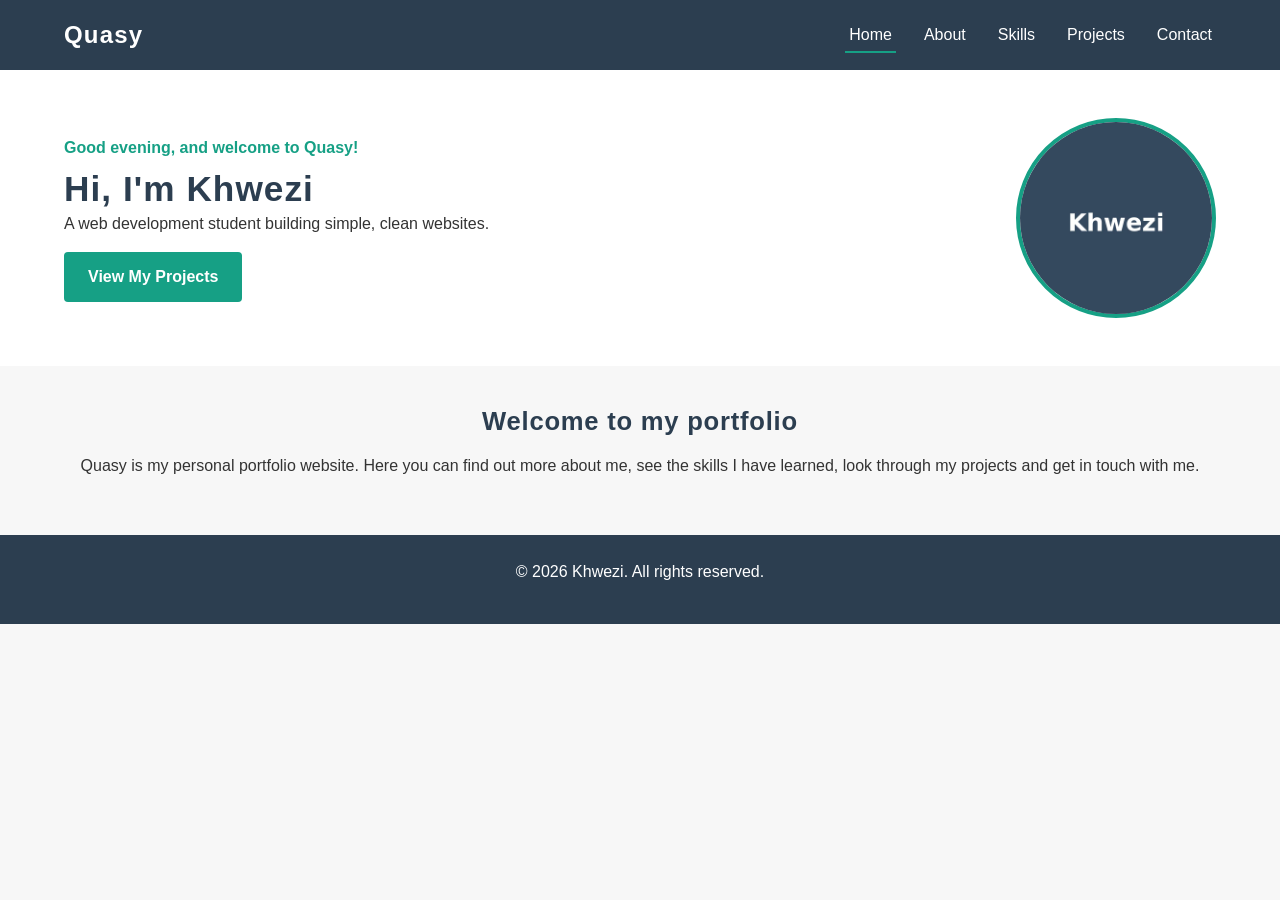
<file: Quasy/index.html>
<!DOCTYPE html>
<html lang="en">
<head>
  <meta charset="UTF-8">
  <meta name="viewport" content="width=device-width, initial-scale=1.0">
  <title>Quasy | Home – Khwezi's Web Development Portfolio</title>
  <meta name="description" content="Quasy is the personal portfolio of Khwezi, a web development student in South Africa. View my skills and projects.">
  <meta name="keywords" content="Khwezi, web development student, portfolio, HTML, CSS, JavaScript, South Africa">
  <meta name="author" content="Khwezi">
  <link rel="canonical" href="https://khweziqakosha105.github.io/WEDE-PART-2/index.html">
  <link rel="stylesheet" href="css/style.css">
  <script src="js/main.js" defer></script>
</head>
<body>

  <header class="site-header">
    <div class="container header-inner">
      <a href="index.html" class="logo">Quasy</a>
      <nav class="main-nav">
        <ul>
          <li><a href="index.html" class="active">Home</a></li>
          <li><a href="about.html">About</a></li>
          <li><a href="skills.html">Skills</a></li>
          <li><a href="projects.html">Projects</a></li>
          <li><a href="contact.html">Contact</a></li>
        </ul>
      </nav>
    </div>
  </header>

  <main>
    <section class="hero">
      <div class="container hero-inner">
        <div class="hero-text">
          <h1>Hi, I'm Khwezi</h1>
          <p>A web development student building simple, clean websites.</p>
          <a href="projects.html" class="btn">View My Projects</a>
        </div>
        <div class="hero-image">
          <picture>
            <source srcset="images/khwezi-web-developer-profile-large.jpg" media="(min-width: 768px)">
            <img
              src="images/khwezi-web-developer-profile-small.jpg"
              srcset="images/khwezi-web-developer-profile-small.jpg 400w, images/khwezi-web-developer-profile-large.jpg 800w"
              sizes="(max-width: 768px) 200px, 300px"
              alt="Profile photo of Khwezi, a web development student">
          </picture>
        </div>
      </div>
    </section>

    <section class="intro">
      <div class="container">
        <h2>Welcome to my portfolio</h2>
        <p>
          Quasy is my personal portfolio website. Here you can find out more about me,
          see the skills I have learned, look through my projects and get in touch with me.
        </p>
      </div>
    </section>
  </main>

  <footer class="site-footer">
    <div class="container">
      <p>&copy; 2026 Khwezi. All rights reserved.</p>
    </div>
  </footer>

</body>
</html>
</file>
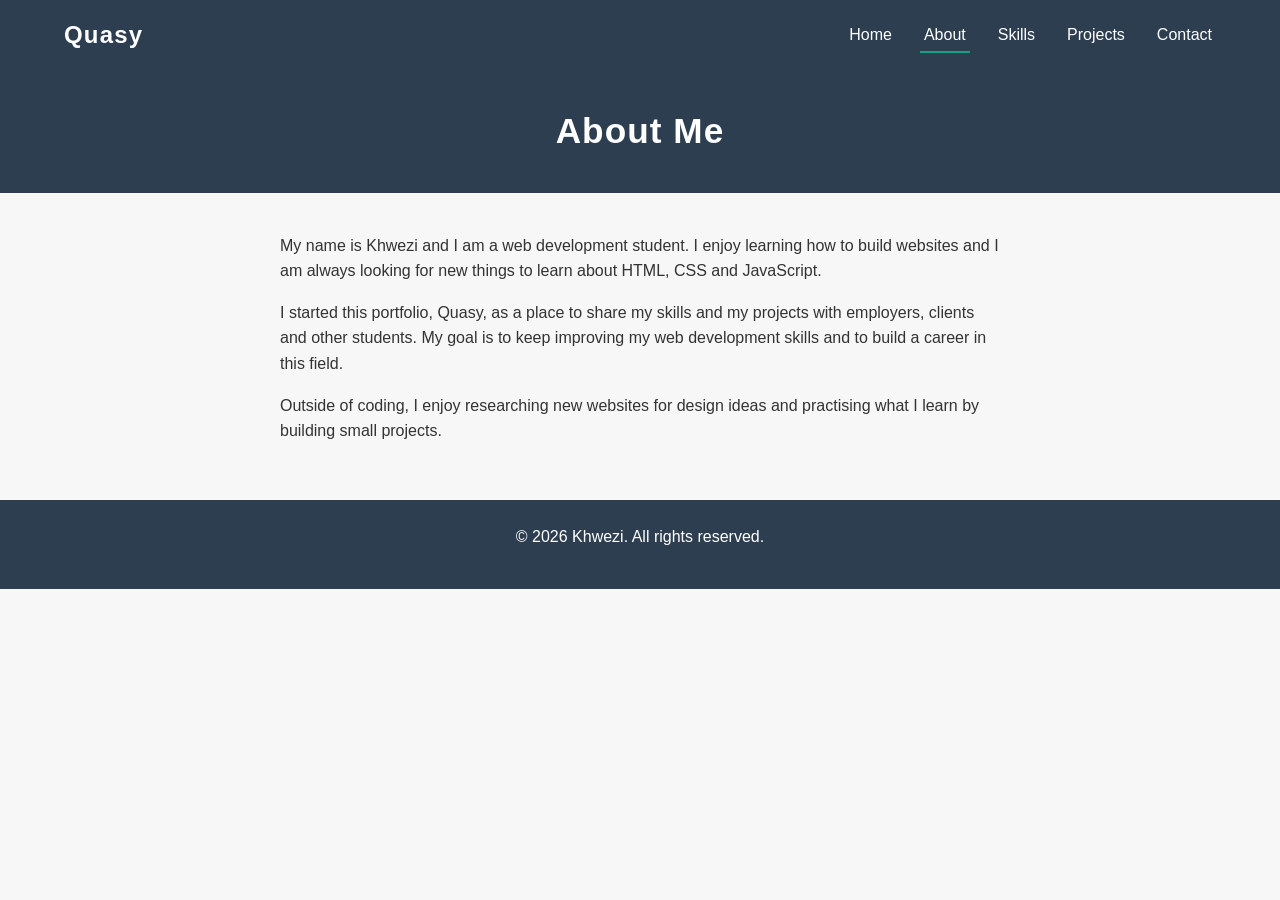
<file: Quasy/about.html>
<!DOCTYPE html>
<html lang="en">
<head>
  <meta charset="UTF-8">
  <meta name="viewport" content="width=device-width, initial-scale=1.0">
  <title>Quasy | About Khwezi – Web Development Student</title>
  <meta name="description" content="Learn about Khwezi, a web development student, his background, interests and career goals.">
  <meta name="keywords" content="about Khwezi, web development student, learning web development, career goals">
  <meta name="author" content="Khwezi">
  <link rel="canonical" href="https://khweziqakosha105.github.io/WEDE-PART-2/about.html">
  <link rel="stylesheet" href="css/style.css">
  <script src="js/main.js" defer></script>
</head>
<body>

  <header class="site-header">
    <div class="container header-inner">
      <a href="index.html" class="logo">Quasy</a>
      <nav class="main-nav">
        <ul>
          <li><a href="index.html">Home</a></li>
          <li><a href="about.html" class="active">About</a></li>
          <li><a href="skills.html">Skills</a></li>
          <li><a href="projects.html">Projects</a></li>
          <li><a href="contact.html">Contact</a></li>
        </ul>
      </nav>
    </div>
  </header>

  <main>
    <section class="page-header">
      <div class="container">
        <h1>About Me</h1>
      </div>
    </section>

    <section class="about-content">
      <div class="container">
        <p>
          My name is Khwezi and I am a web development student. I enjoy learning how
          to build websites and I am always looking for new things to learn about
          HTML, CSS and JavaScript.
        </p>
        <p>
          I started this portfolio, Quasy, as a place to share my skills and my
          projects with employers, clients and other students. My goal is to keep
          improving my web development skills and to build a career in this field.
        </p>
        <p>
          Outside of coding, I enjoy researching new websites for design ideas and
          practising what I learn by building small projects.
        </p>
      </div>
    </section>
  </main>

  <footer class="site-footer">
    <div class="container">
      <p>&copy; 2026 Khwezi. All rights reserved.</p>
    </div>
  </footer>

</body>
</html>
</file>
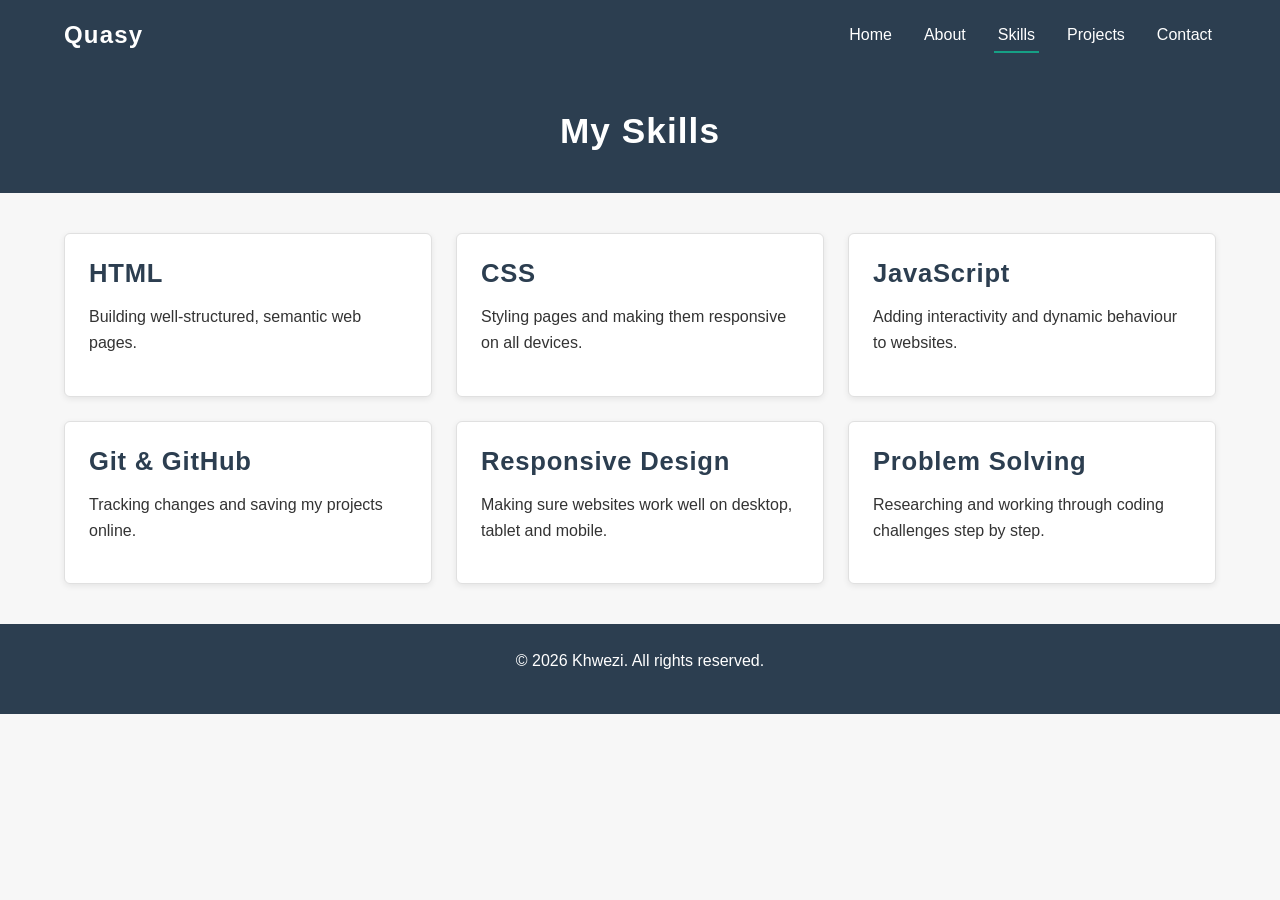
<file: Quasy/skills.html>
<!DOCTYPE html>
<html lang="en">
<head>
  <meta charset="UTF-8">
  <meta name="viewport" content="width=device-width, initial-scale=1.0">
  <title>Quasy | Skills – HTML, CSS, JavaScript and Git</title>
  <meta name="description" content="The web development skills of Khwezi: HTML, CSS, JavaScript, Git and GitHub, and responsive design.">
  <meta name="keywords" content="web development skills, HTML, CSS, JavaScript, Git, GitHub, responsive design">
  <meta name="author" content="Khwezi">
  <link rel="canonical" href="https://khweziqakosha105.github.io/WEDE-PART-2/skills.html">
  <link rel="stylesheet" href="css/style.css">
  <script src="js/main.js" defer></script>
</head>
<body>

  <header class="site-header">
    <div class="container header-inner">
      <a href="index.html" class="logo">Quasy</a>
      <nav class="main-nav">
        <ul>
          <li><a href="index.html">Home</a></li>
          <li><a href="about.html">About</a></li>
          <li><a href="skills.html" class="active">Skills</a></li>
          <li><a href="projects.html">Projects</a></li>
          <li><a href="contact.html">Contact</a></li>
        </ul>
      </nav>
    </div>
  </header>

  <main>
    <section class="page-header">
      <div class="container">
        <h1>My Skills</h1>
      </div>
    </section>

    <section class="skills-grid-section">
      <div class="container skills-grid">
        <div class="card">
          <h2>HTML</h2>
          <p>Building well-structured, semantic web pages.</p>
        </div>
        <div class="card">
          <h2>CSS</h2>
          <p>Styling pages and making them responsive on all devices.</p>
        </div>
        <div class="card">
          <h2>JavaScript</h2>
          <p>Adding interactivity and dynamic behaviour to websites.</p>
        </div>
        <div class="card">
          <h2>Git &amp; GitHub</h2>
          <p>Tracking changes and saving my projects online.</p>
        </div>
        <div class="card">
          <h2>Responsive Design</h2>
          <p>Making sure websites work well on desktop, tablet and mobile.</p>
        </div>
        <div class="card">
          <h2>Problem Solving</h2>
          <p>Researching and working through coding challenges step by step.</p>
        </div>
      </div>
    </section>
  </main>

  <footer class="site-footer">
    <div class="container">
      <p>&copy; 2026 Khwezi. All rights reserved.</p>
    </div>
  </footer>

</body>
</html>
</file>
<file: Quasy/css/style.css>
/* =========================================
   QUASY - MAIN STYLESHEET
   Part 2: CSS Styling and Responsive Design
   ========================================= */

/* -----------------------------------------
   1. CSS RESET
   ----------------------------------------- */
* {
  margin: 0;
  padding: 0;
  box-sizing: border-box;
}

img {
  max-width: 100%;
  height: auto;
  display: block;
}

ul {
  list-style: none;
}

a {
  text-decoration: none;
  color: inherit;
}

/* -----------------------------------------
   2. BASE STYLING
   ----------------------------------------- */
:root {
  --color-primary: #2c3e50;
  --color-accent: #16a085;
  --color-accent-dark: #128a71;
  --color-background: #f7f7f7;
  --color-white: #ffffff;
  --color-text: #333333;
  --color-border: #e0e0e0;
}

html {
  font-size: 100%; /* 1rem = 16px */
  scroll-behavior: smooth;
}

body {
  font-family: Arial, Helvetica, sans-serif;
  background-color: var(--color-background);
  color: var(--color-text);
  line-height: 1.6;
}

.container {
  width: 90%;
  max-width: 75rem; /* 1200px */
  margin: 0 auto;
}

/* -----------------------------------------
   3. TYPOGRAPHY
   ----------------------------------------- */
h1, h2 {
  font-weight: 700;
  line-height: 1.2;
  letter-spacing: 0.03em;
  color: var(--color-primary);
}

h1 {
  font-size: 2.2rem;
}

h2 {
  font-size: 1.6rem;
  margin-bottom: 1rem;
}

p {
  font-size: 1rem;
  font-weight: 400;
  line-height: 1.6;
  margin-bottom: 1em;
}

/* -----------------------------------------
   4. HEADER & NAVIGATION (Flexbox)
   ----------------------------------------- */
.site-header {
  background-color: var(--color-primary);
  box-shadow: 0 0.125rem 0.25rem rgba(0, 0, 0, 0.15);
}

.header-inner {
  display: flex;
  justify-content: space-between;
  align-items: center;
  padding: 1rem 0;
}

.logo {
  font-size: 1.5rem;
  font-weight: 700;
  letter-spacing: 0.05em;
  color: var(--color-white);
}

.main-nav ul {
  display: flex;
  gap: 1.5em;
}

.main-nav a {
  color: var(--color-white);
  font-weight: 400;
  padding: 0.5em 0.25em;
  border-bottom: 0.125rem solid transparent;
  transition: border-color 0.2s ease, color 0.2s ease;
}

.main-nav a:hover,
.main-nav a:focus {
  color: var(--color-accent);
  border-bottom-color: var(--color-accent);
}

.main-nav a:active {
  color: var(--color-accent-dark);
}

.main-nav a.active {
  border-bottom-color: var(--color-accent);
}

/* -----------------------------------------
   5. HERO SECTION (Flexbox)
   ----------------------------------------- */
.hero {
  background-color: var(--color-white);
  padding: 3rem 0;
}

.hero-inner {
  display: flex;
  align-items: center;
  justify-content: space-between;
  gap: 2rem;
}

.hero-text {
  flex: 1;
}

.hero-image {
  flex: 0 0 auto;
}

.hero-image img {
  width: 12.5rem;
  height: 12.5rem;
  border-radius: 50%;
  border: 0.25rem solid var(--color-accent);
  object-fit: cover;
}

.btn {
  display: inline-block;
  background-color: var(--color-accent);
  color: var(--color-white);
  padding: 0.75em 1.5em;
  border: none;
  border-radius: 0.25rem;
  font-size: 1rem;
  font-weight: 700;
  cursor: pointer;
  transition: background-color 0.2s ease, transform 0.1s ease;
}

.btn:hover,
.btn:focus {
  background-color: var(--color-accent-dark);
}

.btn:active {
  transform: scale(0.98);
}

.intro {
  padding: 2.5rem 0;
  text-align: center;
}

/* -----------------------------------------
   6. PAGE HEADER (About / Skills / Projects / Contact)
   ----------------------------------------- */
.page-header {
  background-color: var(--color-primary);
  padding: 2.5rem 0;
  text-align: center;
}

.page-header h1 {
  color: var(--color-white);
}

/* -----------------------------------------
   7. ABOUT PAGE
   ----------------------------------------- */
.about-content {
  padding: 2.5rem 0;
}

.about-content .container {
  max-width: 45rem;
}

/* -----------------------------------------
   8. CARDS (Grid) - Skills & Projects
   ----------------------------------------- */
.skills-grid-section,
.projects-grid-section {
  padding: 2.5rem 0;
}

.skills-grid,
.projects-grid {
  display: grid;
  grid-template-columns: repeat(3, 1fr);
  gap: 1.5rem;
}

.card {
  background-color: var(--color-white);
  border: 0.0625rem solid var(--color-border);
  border-radius: 0.375rem;
  padding: 1.5rem;
  box-shadow: 0 0.125rem 0.375rem rgba(0, 0, 0, 0.08);
  transition: box-shadow 0.2s ease, transform 0.2s ease;
}

.card:hover,
.card:focus-within {
  box-shadow: 0 0.375rem 0.75rem rgba(0, 0, 0, 0.15);
  transform: translateY(-0.25rem);
}

.project-card img {
  border-radius: 0.25rem;
  margin-bottom: 1rem;
}

/* -----------------------------------------
   9. CONTACT PAGE (Flexbox)
   ----------------------------------------- */
.contact-content {
  padding: 2.5rem 0;
}

.contact-inner {
  display: flex;
  gap: 2rem;
  align-items: flex-start;
}

.contact-details,
.contact-form {
  flex: 1;
}

.contact-form {
  display: flex;
  flex-direction: column;
  background-color: var(--color-white);
  border: 0.0625rem solid var(--color-border);
  border-radius: 0.375rem;
  padding: 1.5rem;
  box-shadow: 0 0.125rem 0.375rem rgba(0, 0, 0, 0.08);
}

.contact-form label {
  font-weight: 700;
  margin-bottom: 0.35em;
  margin-top: 0.75em;
}

.contact-form input,
.contact-form textarea {
  font-family: inherit;
  font-size: 1rem;
  padding: 0.6em;
  border: 0.0625rem solid var(--color-border);
  border-radius: 0.25rem;
  background-color: var(--color-background);
}

.contact-form input:focus,
.contact-form textarea:focus {
  outline: none;
  border-color: var(--color-accent);
  background-color: var(--color-white);
}

.contact-form .btn {
  margin-top: 1.5rem;
  align-self: flex-start;
}

/* -----------------------------------------
   10. FOOTER
   ----------------------------------------- */
.site-footer {
  background-color: var(--color-primary);
  color: var(--color-white);
  text-align: center;
  padding: 1.5rem 0;
}

/* =========================================
   11. RESPONSIVE DESIGN - MEDIA QUERIES
   ========================================= */

/* ---- Tablet (max-width: 48rem / 768px) ---- */
@media (max-width: 48rem) {
  .header-inner {
    flex-direction: column;
    gap: 0.75rem;
  }

  .main-nav ul {
    flex-wrap: wrap;
    justify-content: center;
    gap: 1em;
  }

  .hero-inner {
    flex-direction: column-reverse;
    text-align: center;
  }

  .skills-grid,
  .projects-grid {
    grid-template-columns: repeat(2, 1fr);
  }

  .contact-inner {
    flex-direction: column;
  }
}

/* ---- Mobile (max-width: 30rem / 480px) ---- */
@media (max-width: 30rem) {
  h1 {
    font-size: 1.6rem;
  }

  h2 {
    font-size: 1.3rem;
  }

  .main-nav ul {
    flex-direction: column;
    align-items: center;
    gap: 0.5em;
  }

  .hero-image img {
    width: 8rem;
    height: 8rem;
  }

  .skills-grid,
  .projects-grid {
    grid-template-columns: 1fr;
  }

  .btn {
    width: 100%;
    text-align: center;
  }
}

/* =========================================
   12. PART 3 - JAVASCRIPT FEATURES
   ========================================= */

[hidden] { display: none !important; }

.visually-hidden {
  position: absolute;
  width: 1px;
  height: 1px;
  overflow: hidden;
  clip: rect(0 0 0 0);
  white-space: nowrap;
}

.no-scroll { overflow: hidden; }

/* Greeting (Home) */
.greeting {
  color: var(--color-accent);
  font-weight: 700;
  margin-bottom: 0.5rem;
}

/* Back-to-top button */
.back-to-top {
  position: fixed;
  right: 1.25rem;
  bottom: 1.25rem;
  width: 3rem;
  height: 3rem;
  border: none;
  border-radius: 50%;
  background-color: var(--color-accent);
  color: var(--color-white);
  font-size: 1.4rem;
  cursor: pointer;
  box-shadow: 0 0.125rem 0.375rem rgba(0, 0, 0, 0.25);
  transition: background-color 0.2s ease;
}

.back-to-top:hover,
.back-to-top:focus {
  background-color: var(--color-accent-dark);
}

/* Project search */
.search-bar {
  padding-top: 2rem;
  text-align: center;
}

.search-bar input {
  width: 100%;
  max-width: 30rem;
  font-family: inherit;
  font-size: 1rem;
  padding: 0.7em 1em;
  border: 0.0625rem solid var(--color-border);
  border-radius: 2rem;
  background-color: var(--color-white);
}

.search-bar input:focus {
  outline: none;
  border-color: var(--color-accent);
}

.search-bar p {
  margin-top: 0.75rem;
  font-size: 0.9rem;
}

.projects-grid-section .projects-grid { margin-top: 1.5rem; }

.no-results {
  text-align: center;
  font-weight: 700;
  padding-top: 1.5rem;
}

/* Lightbox */
.zoomable { cursor: zoom-in; }

.lightbox {
  position: fixed;
  inset: 0;
  z-index: 1000;
  display: flex;
  align-items: center;
  justify-content: center;
  gap: 1rem;
  padding: 1rem;
  background-color: rgba(0, 0, 0, 0.88);
}

.lightbox figure {
  max-width: 80vw;
  text-align: center;
}

.lightbox-img {
  max-width: 100%;
  max-height: 75vh;
  margin: 0 auto;
  border-radius: 0.25rem;
}

.lightbox-caption {
  color: #ffffff;
  margin-top: 0.75rem;
  font-size: 0.95rem;
}

.lightbox button {
  width: 3rem;
  height: 3rem;
  border: none;
  border-radius: 50%;
  background-color: rgba(255, 255, 255, 0.15);
  color: #ffffff;
  font-size: 1.5rem;
  cursor: pointer;
}

.lightbox button:hover,
.lightbox button:focus {
  background-color: var(--color-accent);
}

.lightbox-close {
  position: absolute;
  top: 1rem;
  right: 1rem;
}

@media (max-width: 30rem) {
  .lightbox-prev,
  .lightbox-next {
    width: 2.25rem;
    height: 2.25rem;
    font-size: 1.1rem;
  }
}

/* Map */
.map-section { padding: 0 0 2.5rem; }

#map {
  height: 22rem;
  border: 0.0625rem solid var(--color-border);
  border-radius: 0.375rem;
  z-index: 0;
}

/* Form: select, checkboxes, validation feedback */
.contact-form select {
  font-family: inherit;
  font-size: 1rem;
  padding: 0.6em;
  border: 0.0625rem solid var(--color-border);
  border-radius: 0.25rem;
  background-color: var(--color-background);
}

.contact-form select:focus {
  outline: none;
  border-color: var(--color-accent);
  background-color: var(--color-white);
}

.contact-form .check {
  display: flex;
  align-items: center;
  gap: 0.5rem;
  font-weight: 400;
}

.contact-form input[type="checkbox"] {
  width: 1.1rem;
  height: 1.1rem;
  padding: 0;
  accent-color: var(--color-accent);
}

.error-message {
  color: #c0392b;
  font-size: 0.875rem;
  min-height: 1.25rem;
  margin-top: 0.25rem;
}

.contact-form .invalid { border-color: #c0392b; background-color: #fdf2f1; }
.contact-form .valid { border-color: var(--color-accent); }

.form-status {
  display: none;
  margin-top: 1rem;
  padding: 0.75em 1em;
  border-radius: 0.25rem;
}

.form-status p { margin: 0.4em 0 0; }

.form-status.success {
  display: block;
  background-color: #e8f6f3;
  color: #0e6655;
  border: 0.0625rem solid var(--color-accent);
}

.form-status.fail {
  display: block;
  background-color: #fdf2f1;
  color: #922b21;
  border: 0.0625rem solid #c0392b;
}
</file>
